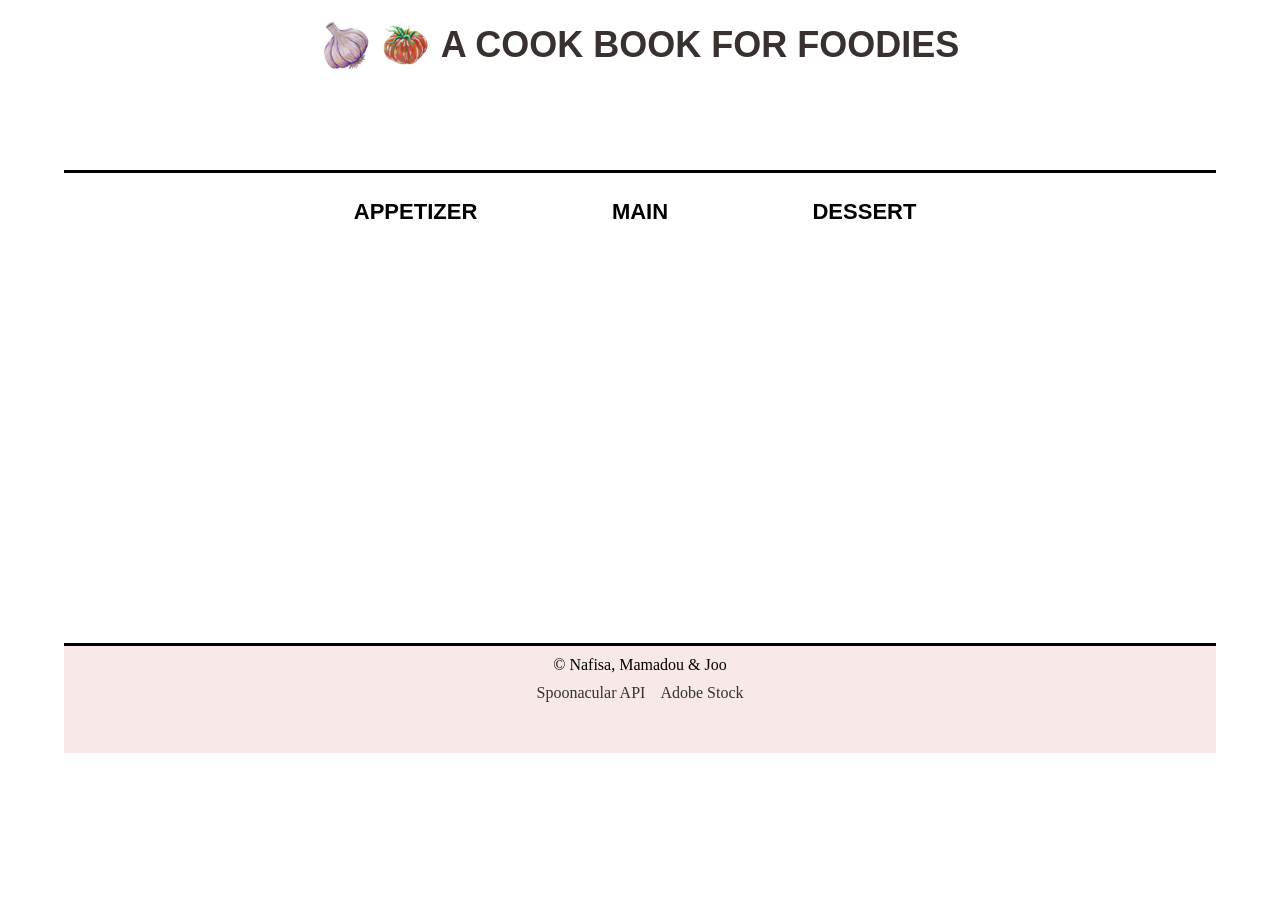
<file: index.html>
<!DOCTYPE html>
<html lang="en">

<head>
    <meta charset="UTF-8">
    <meta name="viewport" content="width=device-width, initial-scale=1.0">
    <title>Data Visualization Project</title>
    <link rel="preconnect" href="https://fonts.googleapis.com">
    <link rel="preconnect" href="https://fonts.gstatic.com" crossorigin>
    <link
        href="https://fonts.googleapis.com/css2?family=Amatic+SC:wght@400;700&family=Just+Another+Hand&family=Love+Light&family=Nanum+Brush+Script&family=Nanum+Pen+Script&family=Zen+Loop:ital@0;1&display=swap"
        rel="stylesheet">
    <link rel="stylesheet" href="style.css">

    <!-- Add any external javascript libraries here with a <script> tag -->

</head>

<body>

    <div class="wrapper">
        <header>
            <h1 class="logo"><img src="images/logo2.png"><img src="images/logo.png">A Cook Book for Foodies</h1>
        </header>
        <nav>
            <ul>
                <li><a href="about.html">APPETIZER</a></li>
                <li><a href="news.html">MAIN</a></li>
                <li><a href="feature.html">DESSERT</a></li>

            </ul>
        </nav>
        <main class="aboutmain">

            <p class="bio"></p>
            <br>
            <br>
            <br>
            <br>
            <div class="adanimation">
                <img src="images/ad1.png" alt="ad1">
                <img src="images/ad2.png" alt="ad2">
                <img src="images/ad3.png" alt="ad3">
            </div>
        </main>


        <footer>
            &copy; Nafisa, Mamadou & Joo
            <ul>
                <li><a href="https://spoonacular.com/food-api" target="_blank">Spoonacular API</a></li>
                <li><a href="https://stock.adobe.com/" target="_blank">Adobe Stock</a></li>
            </ul>
        </footer>
    </div>

    <script src="script.js"></script>
</body>

</html>
</file>
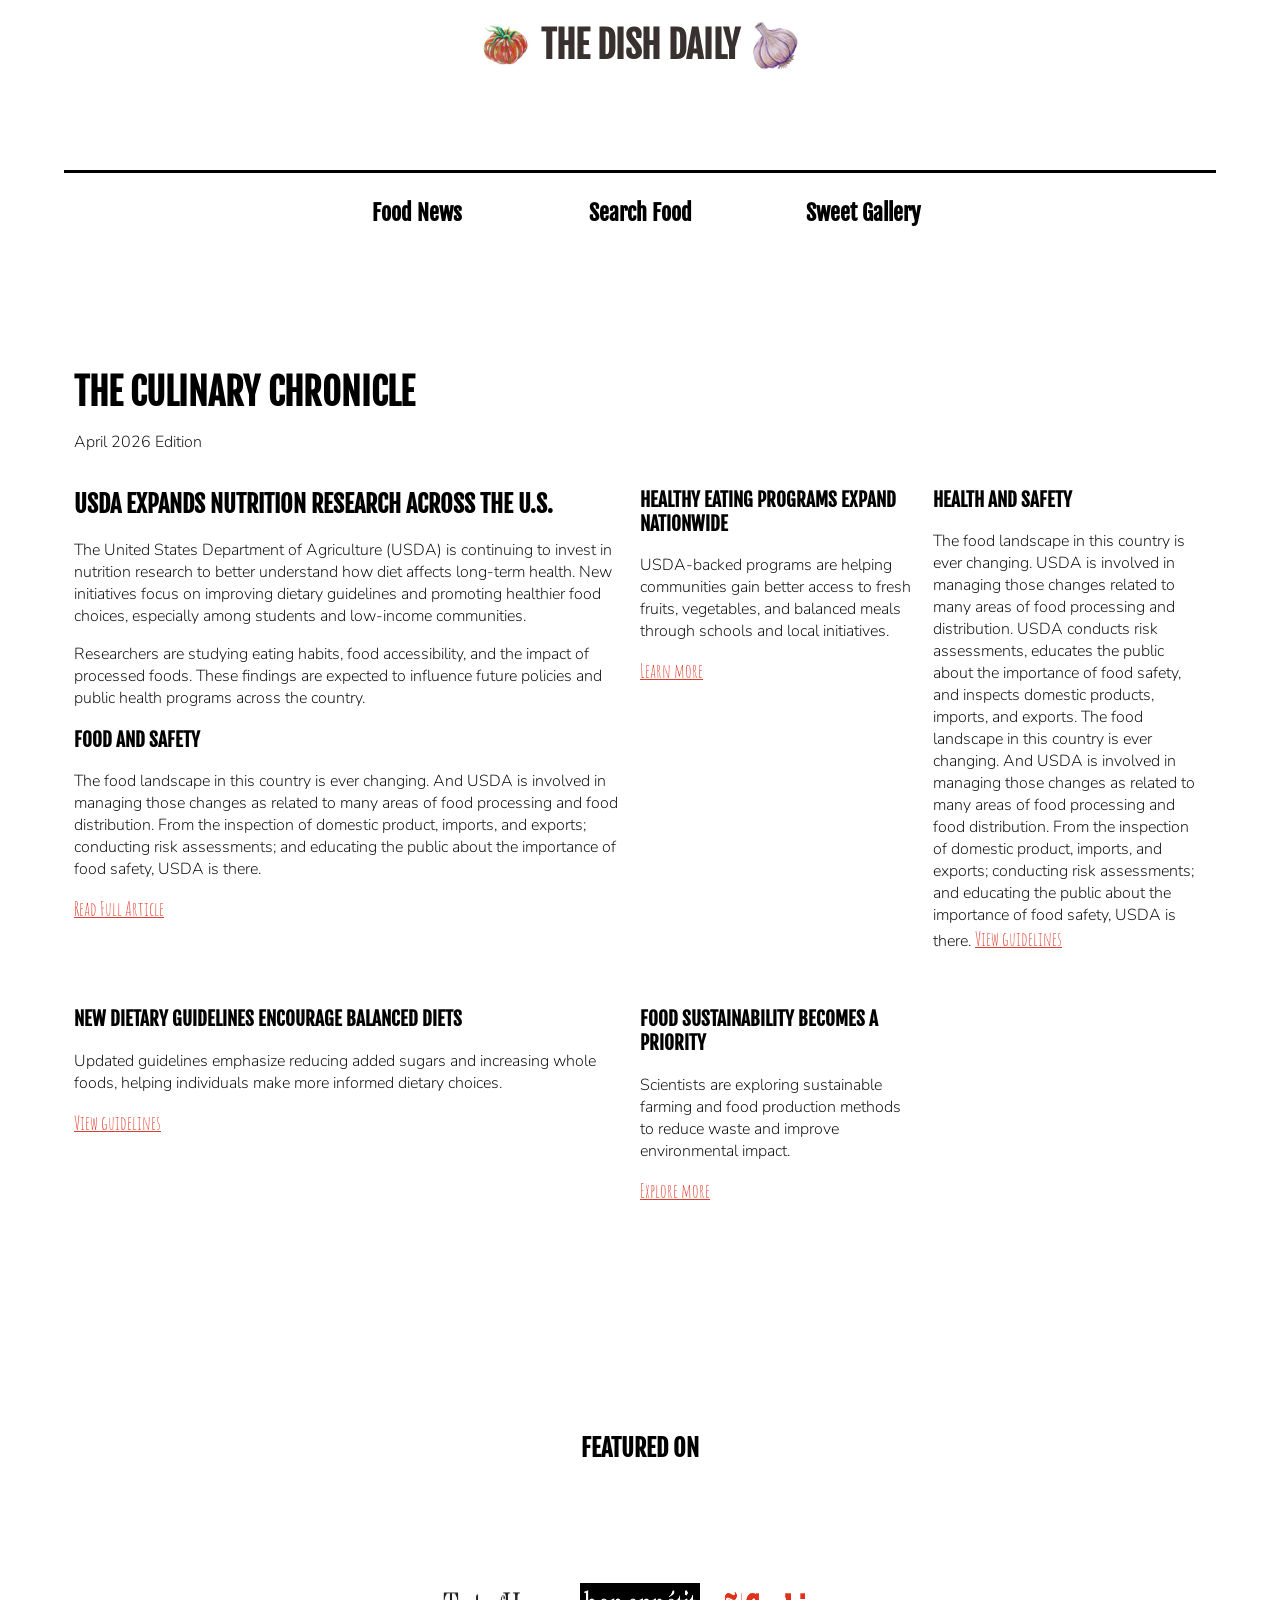
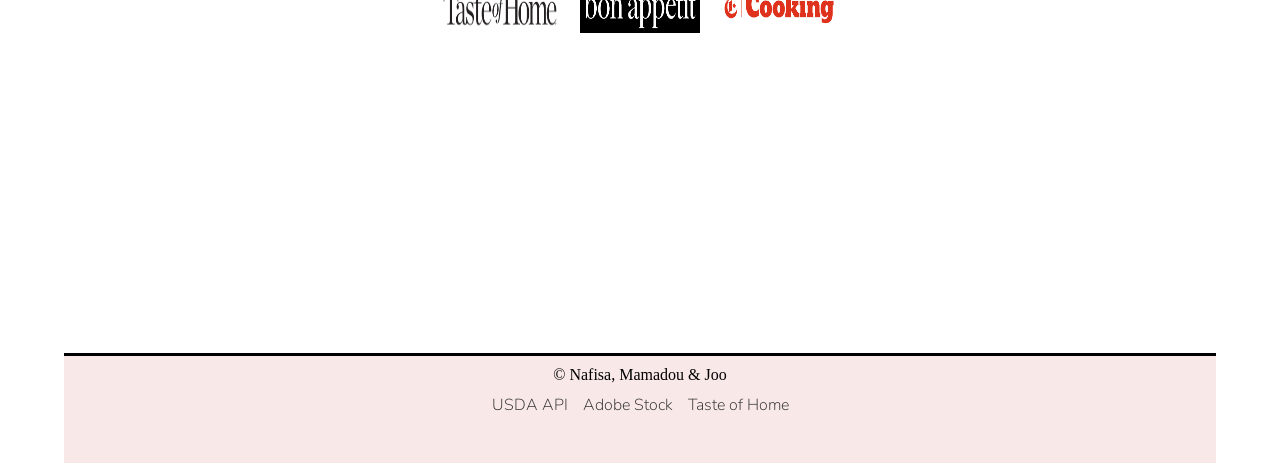
<file: about.html>
<!DOCTYPE html>
<html lang="en">

<head>
    <meta charset="UTF-8">
    <meta name="viewport" content="width=device-width, initial-scale=1.0">
    <title>Data Visualization Project</title>
    <link rel="preconnect" href="https://fonts.googleapis.com">
    <link rel="preconnect" href="https://fonts.gstatic.com" crossorigin>
    <link
        href="https://fonts.googleapis.com/css2?family=Amatic+SC:wght@400;700&family=Fjalla+One&family=Just+Another+Hand&family=Love+Light&family=Nanum+Brush+Script&family=Nanum+Pen+Script&family=Nunito:ital,wght@0,200..1000;1,200..1000&family=Zen+Loop:ital@0;1&display=swap"
        rel="stylesheet">
    <link rel="stylesheet" href="style.css">

    <!-- Add any external javascript libraries here with a <script> tag -->

</head>

<body>

    <div class="wrapper">
        <header>
            <h1 class="logo"><img src="images/logo.png"><span>The Dish Daily</span><img src="images/logo2.png"></h1>
        </header>
        <nav>
            <ul>
                <li><a href="about.html">Food News</a></li>
                <li><a href="food.html">Search Food</a></li>
                <li><a href="dessert.html">Sweet Gallery</a></li>
            </ul>
        </nav>

        <!--Nafisa's code for script.js, please look at it first -->
        <!-- 
        <div class="search-section">
            <div class="search-box">
                <input type="text" id="searchInput" placeholder="Search food...">
                <button onclick="searchFood()">Search</button>
            </div>
        </div> -->

        <!-- <div id="results"></div> -->

        <!-- Adding new code here about the news from USDA-->

        <section class="news-section">

            <h1>The Culinary Chronicle</h1>
            <p class="date">April 2026 Edition</p>

            <div class="news-container">

                <!-- Main Article -->
                <div class="main-news">
                    <h2>USDA Expands Nutrition Research Across the U.S.</h2>
                    <p>
                        The United States Department of Agriculture (USDA) is continuing to invest in
                        nutrition research to better understand how diet affects long-term health.
                        New initiatives focus on improving dietary guidelines and promoting healthier
                        food choices, especially among students and low-income communities.
                    </p>

                    <p>
                        Researchers are studying eating habits, food accessibility, and the impact of
                        processed foods. These findings are expected to influence future policies and
                        public health programs across the country.
                    </p>

                    <h3> Food and Safety</h3>

                    <p>The food landscape in this country is ever changing. And USDA is involved in managing those
                        changes as related to many areas of food processing and food distribution. From the inspection
                        of domestic product, imports, and exports; conducting risk assessments; and educating the public
                        about the importance of food safety, USDA is there.</p>
                    <a href="https://www.usda.gov/about-food/food-safety" class="link_design" target="_blank">

                        <a href="https://www.usda.gov/about-food/nutrition-research-and-programs/research-and-science"
                            class="link_design" target="_blank">
                            Read Full Article
                        </a>
                </div>

                <!-- Side Articles -->
                <div class="side-news">
                    <h3>Healthy Eating Programs Expand Nationwide</h3>
                    <p>
                        USDA-backed programs are helping communities gain better access to fresh fruits,
                        vegetables, and balanced meals through schools and local initiatives.
                    </p>
                    <a href="https://www.usda.gov/topics/food-and-nutrition" class="link_design" target="_blank">Learn
                        more</a>
                </div>

                <div class="side-news">
                    <h3> Health and Safety </h3>
                    <p>
                        The food landscape in this country is ever changing. USDA is involved in managing those changes
                        related to many areas of food processing and distribution. USDA conducts risk assessments,
                        educates
                        the public about the importance of food safety, and inspects domestic products, imports, and
                        exports.
                        The food landscape in this country is ever changing. And USDA is involved in managing those
                        changes
                        as related to many areas of food processing and food distribution. From the inspection of
                        domestic
                        product, imports, and exports; conducting risk assessments; and educating the public about the
                        importance of food safety, USDA is there.
                        <a href="https://www.usda.gov/about-food/food-safety/health-and-safety" class="link_design"
                            target="_blank">View guidelines</a>
                </div>

                <div class="side-news">
                    <h3>New Dietary Guidelines Encourage Balanced Diets</h3>
                    <p>
                        Updated guidelines emphasize reducing added sugars and increasing whole foods,
                        helping individuals make more informed dietary choices.
                    </p>
                    <a href="https://www.dietaryguidelines.gov/" class="link_design" target="_blank">View guidelines</a>
                </div>

                <div class="side-news">
                    <h3>Food Sustainability Becomes a Priority</h3>
                    <p>
                        Scientists are exploring sustainable farming and food production methods to
                        reduce waste and improve environmental impact.
                    </p>
                    <a href="https://www.usda.gov/topics/farming" class="link_design" target="_blank">Explore more</a>
                </div>
            </div>
        </section>


        <div id="results"></div>

        <h2 class="sponsor-list">Featured On</h2>
        <div class="sponsor">
            <img src="images/sponsor1.png">
            <img src="images/sponsor2.png">
            <img src="images/sponsor3.png">
        </div>

        <div class="adanimation">
            <img src="images/ad1.png" alt="ad1">
            <img src="images/ad2.png" alt="ad2">
            <img src="images/ad3.png" alt="ad3">
        </div>

        <footer>
            &copy; Nafisa, Mamadou & Joo
            <ul>
                <li><a href="https://fdc.nal.usda.gov/api-guide" class="footerp" target="_blank">USDA API</a></li>
                <li><a href="https://stock.adobe.com/" class="footerp" target="_blank">Adobe Stock</a></li>
                <li><a href="https://www.tasteofhome.com/" class="footerp" target="_blank">Taste of Home</a></li>
            </ul>
        </footer>
    </div>

    <script src="script.js"></script>
</body>

</html>
</file>
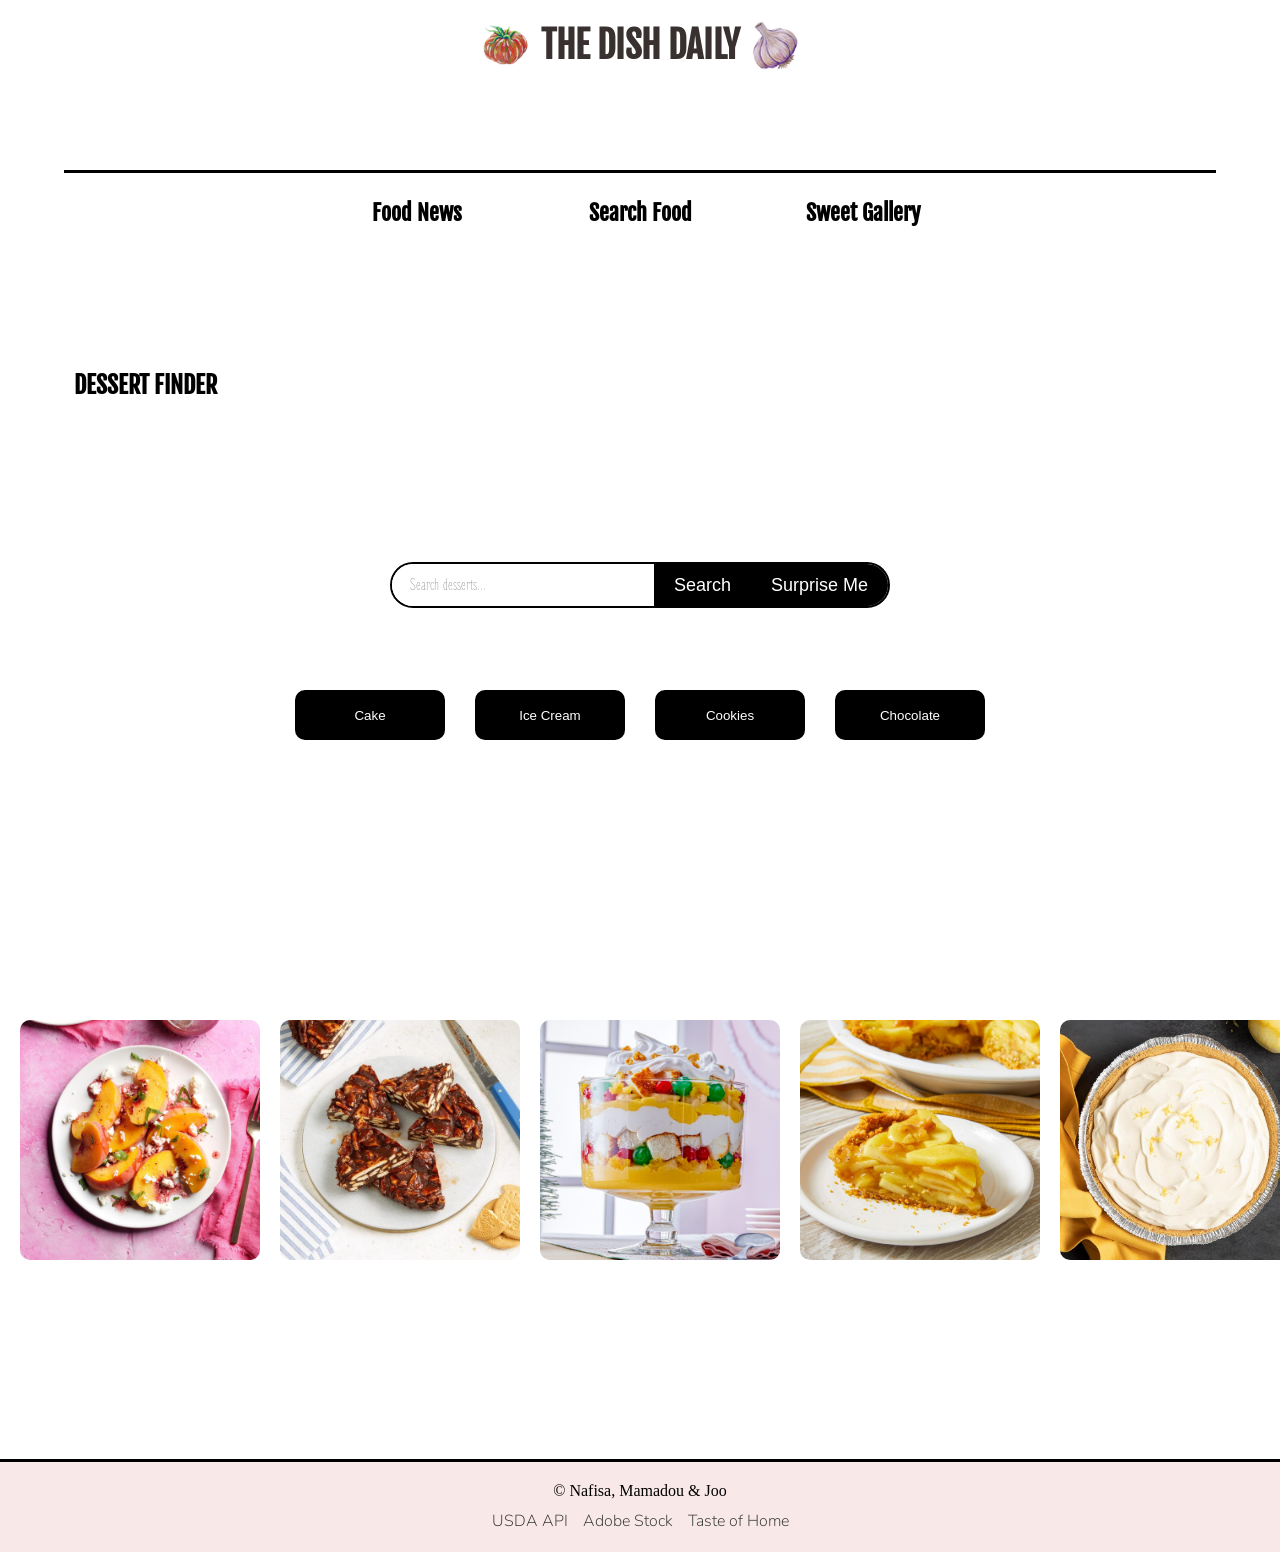
<file: dessert.html>
<!DOCTYPE html>
<html lang="en">

<head>
  <meta charset="UTF-8">
  <meta name="viewport" content="width=device-width, initial-scale=1.0">
  <title>Data Visualization Project</title>
  <link rel="preconnect" href="https://fonts.googleapis.com">
  <link rel="preconnect" href="https://fonts.gstatic.com" crossorigin>
  <link
    href="https://fonts.googleapis.com/css2?family=Amatic+SC:wght@400;700&family=Fjalla+One&family=Just+Another+Hand&family=Love+Light&family=Nanum+Brush+Script&family=Nanum+Pen+Script&family=Nunito:ital,wght@0,200..1000;1,200..1000&family=Zen+Loop:ital@0;1&display=swap"
    rel="stylesheet">
  <link rel="stylesheet" href="style.css">

  <!-- Add any external javascript libraries here with a <script> tag -->

</head>

<body>

  <div class="wrapper">
    <header>
      <h1 class="logo"><img src="images/logo.png">The Dish Daily<img src="images/logo2.png"></h1>
    </header>
    <nav>
      <ul>
        <li><a href="about.html">Food News</a></li>
        <li><a href="food.html">Search Food</a></li>
        <li><a href="dessert.html">Sweet Gallery</a></li>

      </ul>
    </nav>
    <h2>Dessert Finder </h2>

    <div class="search-section">
      <div class="search-box">
        <input type="text" id="searchInput" placeholder="Search desserts...">
        <button onclick="searchFood()">Search</button>
        <button onclick="randomDessert()"> Surprise Me</button>
      </div>
    </div>

    <!-- Quick dessert buttons -->
    <div class="quick-buttons">
      <button onclick="quickDessert('cake')">Cake</button>
      <button onclick="quickDessert('ice cream')">Ice Cream</button>
      <button onclick="quickDessert('cookies')">Cookies</button>
      <button onclick="quickDessert('chocolate')">Chocolate</button>
    </div>

    <div id="results"></div>
  </div>

  <div class="dessert-images">

    <a href="https://www.tasteofhome.com/recipes/feta-peach-salad/" target="_blank">
      <img src="images/img01.jpg">
    </a>

    <a href="https://www.tasteofhome.com/recipes/lazy-cake/" target="_blank">
      <img src="images/img02.jpg">
    </a>

    <a href="https://www.tasteofhome.com/collection/no-bake-christmas-cookies/" target="_blank">
      <img src="images/img03.jpg">
    </a>

    <a href="https://www.tasteofhome.com/collection/no-bake-thanksgiving-desserts/" target="_blank">
      <img src="images/img04.jpg">
    </a>

    <a href="https://www.tasteofhome.com/recipes/lemon-pie/" target="_blank">
      <img src="images/img05.jpg">
    </a>

  </div>

  <!-- this is for flashy advertize -->
  <div class="adanimation">
    <img src="images/ad1.png" alt="ad1">
    <img src="images/ad2.png" alt="ad2">
    <img src="images/ad3.png" alt="ad3">
  </div>




  <footer>
    &copy; Nafisa, Mamadou & Joo
    <ul>
      <li><a href="https://fdc.nal.usda.gov/api-guide" class="footerp" target="_blank">USDA API</a></li>
      <li><a href="https://stock.adobe.com/" class="footerp" target="_blank">Adobe Stock</a></li>
      <li><a href="https://www.tasteofhome.com/" class="footerp" target="_blank">Taste of Home</a></li>
    </ul>
  </footer>

  <script src="script.js"></script>
</body>

</html>
</file>
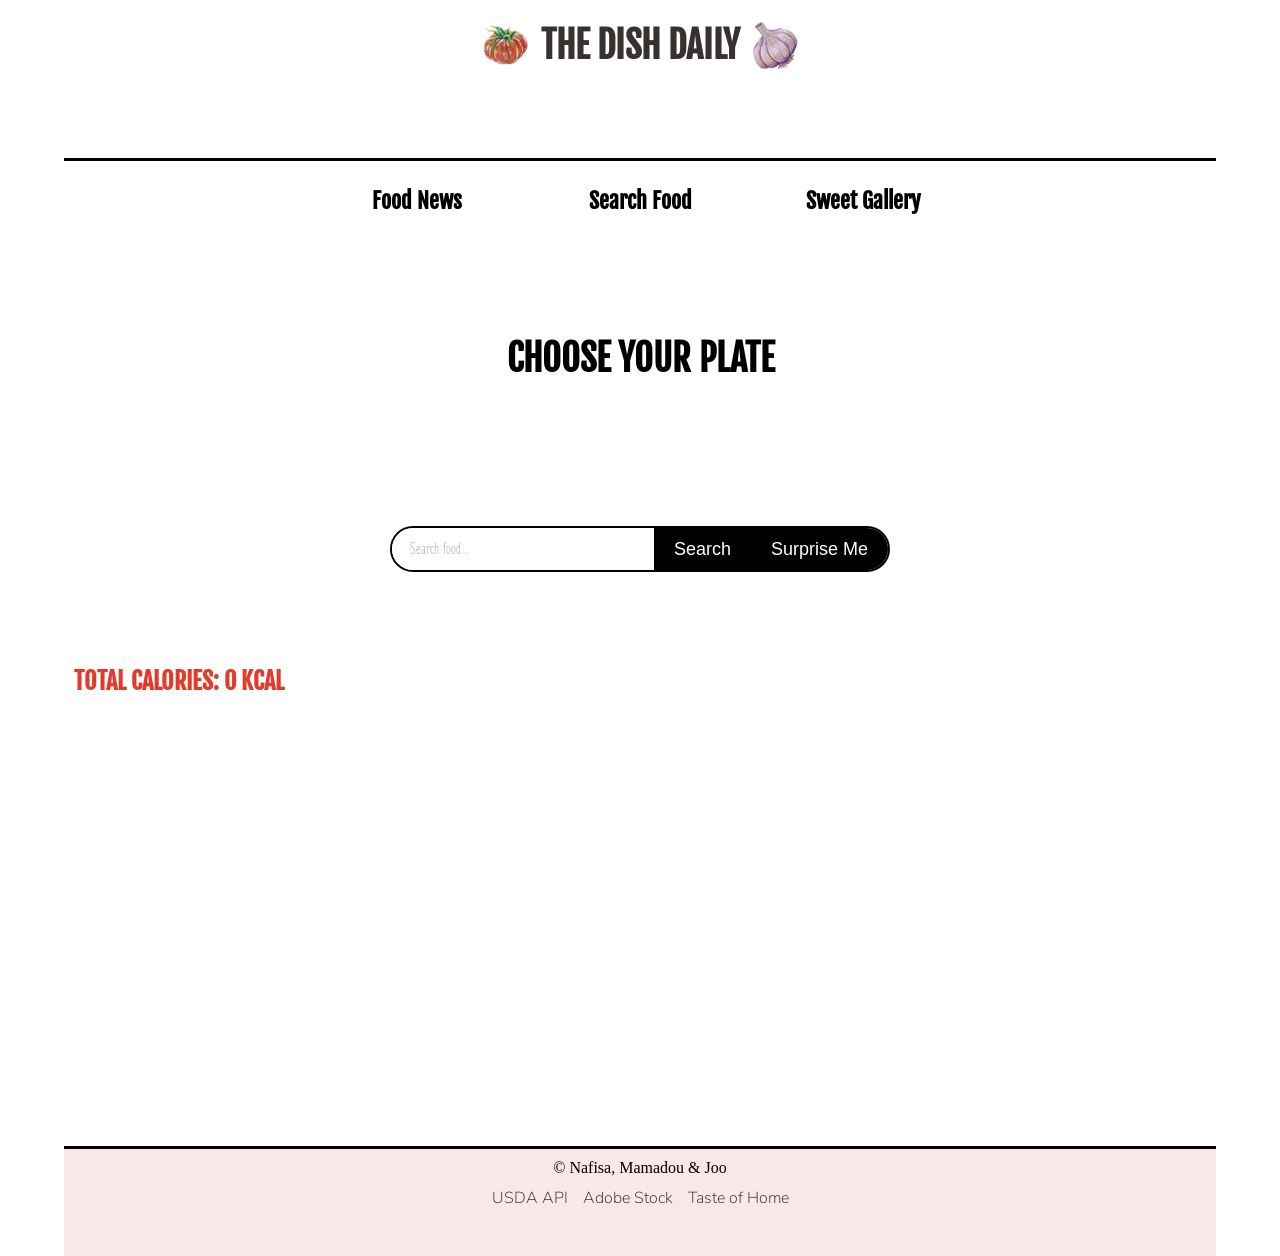
<file: food.html>
<!DOCTYPE html>
<html lang="en">

<head>
    <meta charset="UTF-8">
    <meta name="viewport" content="width=device-width, initial-scale=1.0">
    <title>Data Visualization Project</title>
    <link rel="preconnect" href="https://fonts.googleapis.com">
    <link rel="preconnect" href="https://fonts.gstatic.com" crossorigin>
    <link
        href="https://fonts.googleapis.com/css2?family=Amatic+SC:wght@400;700&family=Fjalla+One&family=Just+Another+Hand&family=Love+Light&family=Nanum+Brush+Script&family=Nanum+Pen+Script&family=Nunito:ital,wght@0,200..1000;1,200..1000&family=Zen+Loop:ital@0;1&display=swap"
        rel="stylesheet">
    <link rel="stylesheet" href="style.css">

    <!-- Add any external javascript libraries here with a <script> tag -->

</head>

<body class="search-page">

    <div class="wrapper">
        <header>
            <h1 class="logo"><img src="images/logo.png">The Dish Daily<img src="images/logo2.png"></h1>
        </header>
        <nav>
            <ul>
                <li><a href="about.html">Food News</a></li>
                <li><a href="food.html">Search Food</a></li>
                <li><a href="dessert.html">Sweet Gallery</a></li>

            </ul>
        </nav>

        <!--Nafisa's code for script.js, please look at it first -->

        <h1>Choose Your Plate </h1>

        <div class="search-section">
            <div class="search-box">
                <input type="text" id="searchInput" placeholder="Search food...">
                <button onclick="searchFood()">Search</button>
                <button onclick="randomFood()"> Surprise Me</button>
            </div>
        </div>


        <h3 id="total">Total Calories: 0 kcal</h3>

        <div id="results"></div>


        <!-- this is for flashy advertize -->
        <div class="adanimation">
            <img src="images/ad1.png" alt="ad1">
            <img src="images/ad2.png" alt="ad2">
            <img src="images/ad3.png" alt="ad3">
        </div>

        <footer>
            &copy; Nafisa, Mamadou & Joo
            <ul>
                <li><a href="https://fdc.nal.usda.gov/api-guide" class="footerp" target="_blank">USDA API</a></li>
                <li><a href="https://stock.adobe.com/" class="footerp" target="_blank">Adobe Stock</a></li>
                <li><a href="https://www.tasteofhome.com/" class="footerp" target="_blank">Taste of Home</a></li>
            </ul>

        </footer>
    </div>

    <script src="script.js"></script>
</body>

</html>
</file>
<file: style.css>
/* border-box fix */
html {
  box-sizing: border-box;
  height: 100%;
}

*,
*:before,
*:after {
  box-sizing: inherit;
}

body {
  /* remove margin and padding on body */
  padding: 0;
  margin: 0;
  height: 100%;
  background-color: #ffffff;
}

h1,
h2,
h3 {
  text-transform: uppercase;
}

.wrapper {
  background: #ffffff;
  width: 90%;
  margin: 0 auto;
  display: grid;
  grid-template-columns: 1fr;
  grid-auto-rows: minmax(150px, auto);
  gap: 20px;
  max-width: 1200px;
}

.wrapper>* {
  padding: 10px;
}

header,
nav,
h2,
.search-section,
.quick-buttons,
.dessert-images,
.adanimation,
footer {
  width: 100%;
}

header {
  background: #ffffff;
  grid-column: 1 / -1;
  text-align: center;
  color: #38312F;
  font-family: "Fjalla One", sans-serif;
  font-weight: 800;
  font-style: normal;

}

.logo img {
  position: relative;
  width: 50px;
  animation: wiggle 1s ease-in-out;
  height: auto;
}

/* Added code here to fix the logo*/
.logo {
  display: flex;
  justify-content: center;
  align-items: center;
  gap: 10px;
  flex-wrap: wrap;
  /* prevents overflow */
}


h1,
h2,
h3 {
  font-family: "Fjalla One", sans-serif;
  font-weight: 800;
  font-style: normal;
}

h1 {
  margin: 10px 0 0;
  font-size: 36px;
}

p,
.date,
.footerp {
  font-family: "Nunito", sans-serif;
  font-optical-sizing: auto;
  font-weight: 250;
  font-style: normal;
}


.search-page h1 {
  text-align: center;
  grid-column: 1 / -1;
}

.search-page p {
  margin: 5px 0;
}

.search-page h2,
.search-page h3 {
  font-size: x-large;
}

#total {
  color: rgb(227, 59, 43);
}

@keyframes wiggle {
  0% {
    transform: rotate(0deg);
  }

  25% {
    transform: rotate(30deg);
  }

  50% {
    transform: rotate(-30deg);
  }

  75% {
    transform: rotate(15deg);
  }

  100% {
    transform: rotate(0deg);
  }
}

nav {
  background: #ffffff;
  grid-column: 1 / -1;
  grid-row: 2 / 3;
  text-align: center;
  border-top: solid #000000;
  font-family: "Fjalla One", sans-serif;
  font-weight: 800;
  font-style: normal;
}

nav ul {
  margin: 0px;
  padding: 0px;
  text-align: center;
}

nav li {
  display: inline-block;
  background-color: #ffffff;
  border-radius: 10%;
  width: 200px;
  height: 50px;
  padding: 12px 20px;
  text-align: center;
  margin: 4px 10px;
}

nav a {
  text-decoration: none;
  color: #000000;
  font-size: 22px;
}

nav a:hover {
  color: #e93c11;
}

.link_design {
  font-family: "Amatic SC", sans-serif;
  font-weight: 400;
  font-style: normal;
  color: rgb(227, 59, 43);
  font-size: larger;
}

/* search page */

.search-page .wrapper {
  gap: 8px;
}

.search-page .search-area {
  gap: 6px;
}

.search-section {
  /* grid-column: 1 / 3; */
  display: flex;
  align-items: center;
}

.search-box {
  display: flex;
  width: 100%;
  max-width: 500px;
  border: 2px solid #000;
  border-radius: 30px;
  overflow: hidden;
  background: #fff;
  justify-content: center;
  margin: 20px auto;
  grid-column: 1 / -1;
}

.search-box input {
  flex: 1;
  padding: 12px 18px;
  border: none;
  outline: none;
  font-size: 16px;
  font-family: "Zen Loop", sans-serif;
}

.search-box button {
  background: #000;
  color: #fff;
  border: none;
  padding: 0 20px;
  cursor: pointer;
  font-size: 18px;
  transition: 0.3s ease;
}

.search-box button:hover {
  background: #e93c11;
}

/* quick button styling */
.quick-buttons {
  display: flex;
  justify-content: center;
  gap: 30px;
  flex-wrap: wrap;
}

.quick-buttons button {
  padding: 10px 16px;
  border: none;
  background: black;
  color: white;
  border-radius: 10px;
  cursor: pointer;
  height: 50px;
  width: 150px;
}

.quick-buttons button:hover {
  background: #e93c11;
}

/* 
#results {
  grid-column: 1 / -1;
  padding: 0;
  margin: 0;
} */

.adanimation {
  position: relative;
  width: 600px;
  height: 135px;
  grid-column: 1 / -1;
  justify-self: center;
  margin-top: 0;
}

.adanimation img {
  position: absolute;
  display: flex;
  top: 0;
  left: 0;
  width: 100%;
  height: 100%;
  object-fit: cover;
  opacity: 0;
  animation: switch 6s infinite ease-in-out;
}

@keyframes switch {
  0% {
    opacity: 1;
  }

  27% {
    opacity: 1;
  }

  33% {
    opacity: 0;
  }

  94% {
    opacity: 0;
  }

  100% {
    opacity: 1;
  }
}

.adanimation img:nth-child(1) {
  animation-delay: 0s;
}

.adanimation img:nth-child(2) {
  animation-delay: 2s;
}

.adanimation img:nth-child(3) {
  animation-delay: 4s;
}

/* news section*/

.news-section {
  grid-column: 1 / -1;
  width: 100%;
  margin-top: 10px;
}

.news-container {
  display: grid;
  grid-template-columns: 2fr 1fr 1fr;
  gap: 20px;
}

.main-news {
  grid-column: span 1;
}

.side-news {
  grid-column: span 1;
}

.sponsor {
  display: flex;
  justify-content: center;
  gap: 20px;
  grid-column: 1 / -1;
  margin-top: 0;
  margin-bottom: 0;
}

.sponsor img {
  width: 120px;
  height: 50px;
}

.sponsor-list {
  grid-column: 1 / -1;
  text-align: center;
  margin-bottom: 0;
}

/* food Gallery */
/* 
.frame {
  background-color: #fff;
  box-shadow: inset 0 0 2px hsla(0, 0%, 0%, .2),
    0 3px 1px hsla(0, 0%, 100%, .75),
    0 -1px 1px 2px hsla(0, 0%, 0%, .1);
  height: 18.75em;
  left: 50%;
  margin: -9.875em -13em;
  padding: .5em;
  position: absolute;
  top: 70%;
  width: 25em;
  cursor: pointer;
}

/* Frame */
/* 
.frame:before {
  background-color: #22130c;
  bottom: -2.5em;
  box-shadow: inset 0 1px 1px 1px hsla(0, 0%, 100%, .2),
    inset 0 -2px 1px hsla(0, 0%, 0%, .4),
    0 5px 50px hsla(0, 0%, 0%, .25),
    0 20px 20px -15px hsla(0, 0%, 0%, .2),
    0 30px 20px -15px hsla(0, 0%, 0%, .15),
    0 40px 20px -15px hsla(0, 0%, 0%, .1);
  content: '';
  left: -2.5em;
  position: absolute;
  right: -2.5em;
  top: -2.5em;
  z-index: -1;
} */

/* Mat */
/* 
.frame:after {
  background-color: #fff5e5;
  bottom: -1.5em;
  box-shadow: 0 2px 1px hsla(0, 0%, 100%, .2),
    0 -1px 1px 1px hsla(0, 0%, 0%, .4),
    inset 0 2px 3px 1px hsla(0, 0%, 0%, .2),
    inset 0 4px 3px 1px hsla(0, 0%, 0%, .2),
    inset 0 6px 3px 1px hsla(0, 0%, 0%, .1);
  content: '';
  left: -1.5em;
  position: absolute;
  right: -1.5em;
  top: -1.5em;
  z-index: -1;
} */

/* Slides */

/* .frame li {
  box-shadow: 0 -1px 0 2px hsla(0, 0%, 0%, .03);
  list-style: none;
  position: absolute;
} */

/* Navigation dots */

/* .frame-nav {
  display: flex;
  gap: .75em;
  position: absolute;
  top: 50%;
  left: 50%;
  margin-left: -13em;
  margin-top: 7.5em;
  padding-left: .5em;
  z-index: 10;
  opacity: 0;
  visibility: hidden;
  transition: .25s;
}

.frame:hover~.frame-nav {
  opacity: 1;
  visibility: visible;
}

.frame-nav:hover {
  opacity: 1;
  visibility: visible;
}

.frame-nav span {
  background-color: #111;
  background-image: linear-gradient(transparent, hsla(0, 0%, 0%, .25));
  border: .2em solid transparent;
  border-radius: 100%;
  cursor: pointer;
  display: block;
  height: .5em;
  width: .5em;
  position: relative;
  transition: .25s;
}

.frame-nav span:after {
  border-radius: 100%;
  bottom: -.2em;
  box-shadow: inset 0 0 0 .2em #111,
    inset 0 2px 2px #000,
    0 1px 1px hsla(0, 0%, 100%, .25);
  content: '';
  left: -.2em;
  position: absolute;
  right: -.2em;
  top: -.2em;
}

.frame-nav span.active {
  background-color: #fff;
}

/* Images */

/* .frame img {
  object-fit: cover;
  height: 18.75em;
  opacity: 0;
  transition: .25s;
  width: 25em;
  vertical-align: top;
  visibility: hidden;
  user-select: none;
}

.frame li.active img {
  opacity: 1;
  visibility: visible;
  z-index: 10;
} */

/* footer */

footer {
  grid-column: 1 / -1;
  background-color: #f9e8e8;
  text-align: center;
  padding: 20px;
  margin-top: 40px;
  border-top: solid #000000;
}

footer ul {
  list-style-type: none;
  padding: 0;
  margin: 10px 0 0;
  display: flex;
  justify-content: center;
  gap: 15px;
}

footer a {
  text-decoration: none;
  color: #333;
}

footer a:hover {
  text-decoration: underline;
}


/* dessert page */

.dessert-images {
  display: grid;
  grid-template-columns: repeat(auto-fit, minmax(150px, 1fr));
  gap: 20px;
  justify-content: center;
  gap: 20px;
  margin: 20px;
}

.dessert-images img {
  width: 100%;
  border-radius: 10px;
}

.dessert-images img:hover {
  transform: scale(1.05);
}
</file>
